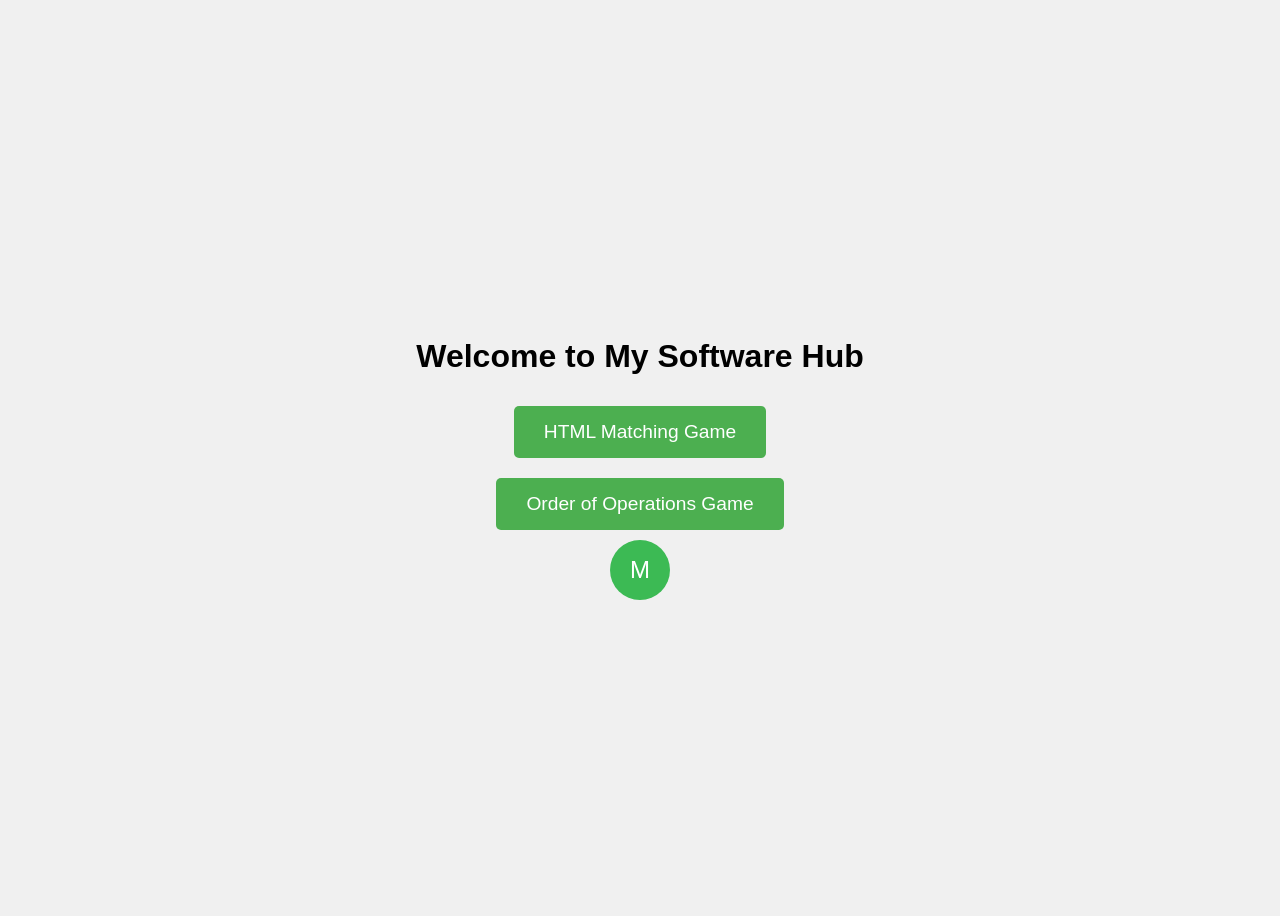
<file: index.html>
<!DOCTYPE html>
<html lang="en">
<head>
    <meta charset="UTF-8">
    <meta name="viewport" content="width=device-width, initial-scale=1.0">
    <title>My Software Hub</title>
    <style>
        body {
            font-family: Arial, sans-serif;
            display: flex;
            flex-direction: column;
            align-items: center;
            justify-content: center;
            height: 100vh;
            background-color: #f0f0f0;
        }
        .button {
            background-color: #4CAF50;
            color: white;
            padding: 15px 30px;
            margin: 10px;
            border: none;
            border-radius: 5px;
            cursor: pointer;
            font-size: 1.2em;
            text-decoration: none;
            display: inline-block;
        }
        .button:hover {
            background-color: #45a049;
        }
        .mm-button {
            background-color: #3cba54;
            border-radius: 50%;
            width: 60px;
            height: 60px;
            display: flex;
            align-items: center;
            justify-content: center;
            font-size: 1.5em;
            color: white;
            text-decoration: none;
        }
    </style>
</head>
<body>
    <h1>Welcome to My Software Hub</h1>
    <a href="html%20matching%20game/index.html" class="button">HTML Matching Game</a>
    <a href="order%20of%20operations%20game/index.html" class="button">Order of Operations Game</a>
    <a href="https://m.and.ms" class="mm-button">M</a>
</body>
</html>
</file>
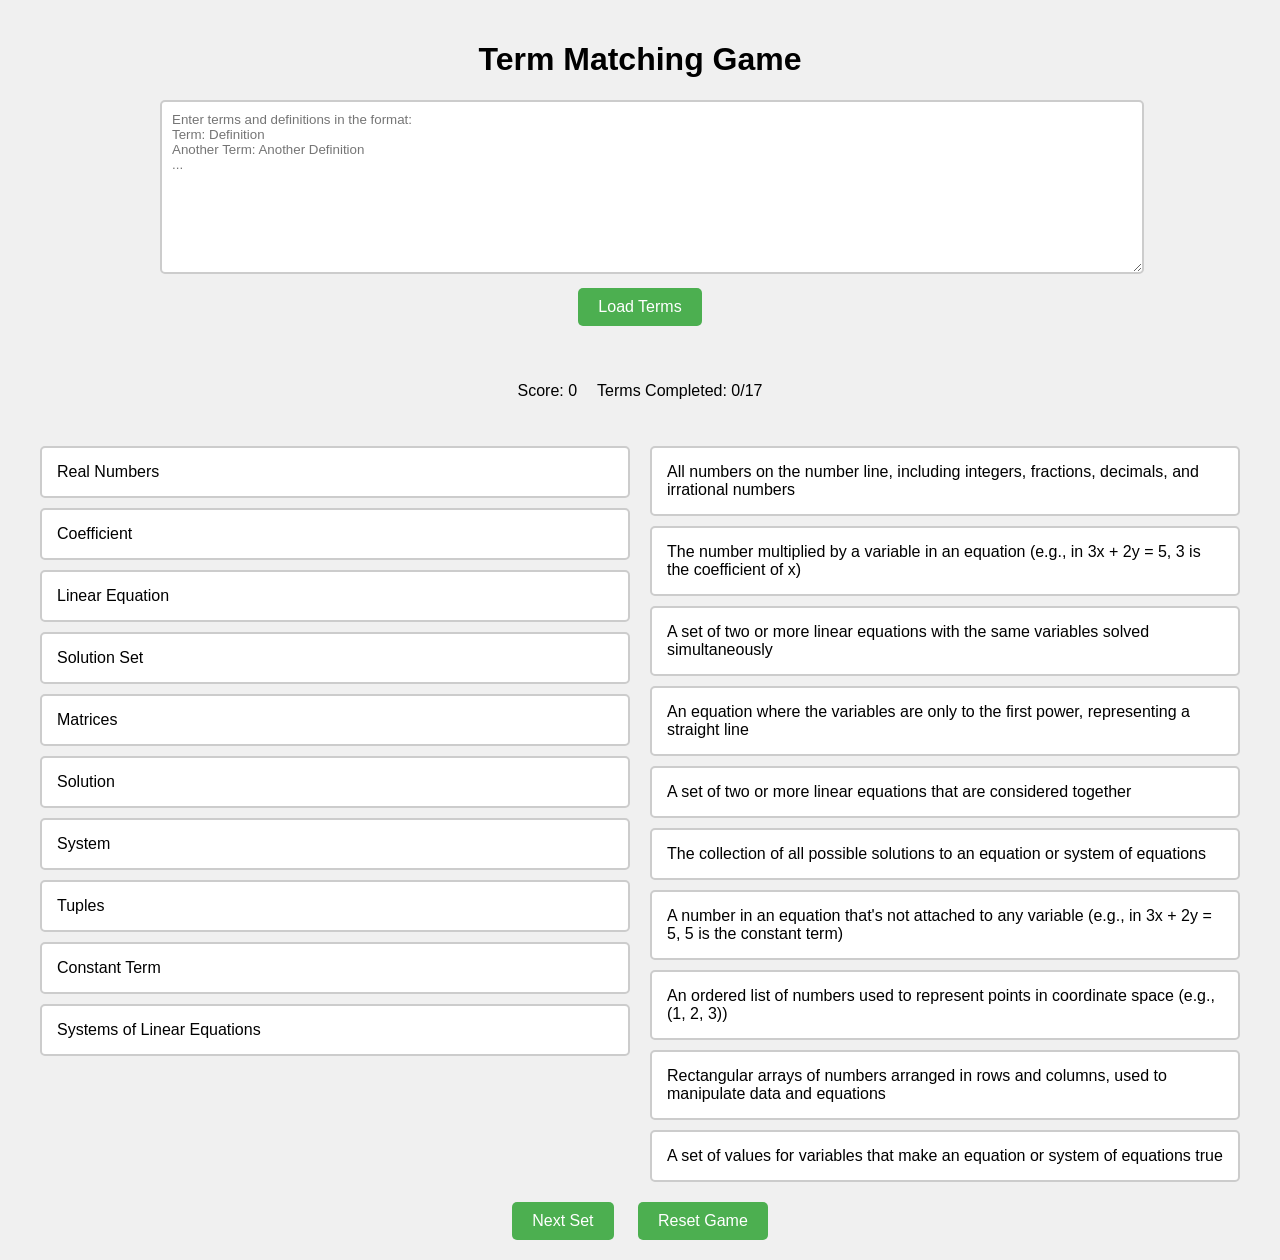
<file: html matching game/index.html>
<!DOCTYPE html>
<html lang="en">
<head>
    <meta charset="UTF-8">
    <meta name="viewport" content="width=device-width, initial-scale=1.0">
    <title>Term Matching Game</title>
    <link rel="stylesheet" href="styles.css">
</head>
<body>
    <div class="container">
        <div class="header">
            <h1>Term Matching Game</h1>
            <div class="input-area">
                <textarea id="termsInput" placeholder="Enter terms and definitions in the format:&#10;Term: Definition&#10;Another Term: Another Definition&#10;..."></textarea>
                <button id="loadTerms">Load Terms</button>
            </div>
            <div class="stats">
                <p>Score: <span id="score">0</span></p>
                <p>Terms Completed: <span id="completed">0</span>/<span id="total">0</span></p>
            </div>
        </div>
        <div class="game-area">
            <div class="terms-container" id="terms"></div>
            <div class="definitions-container" id="definitions"></div>
        </div>
        <div class="controls">
            <button id="nextSet">Next Set</button>
            <button id="reset">Reset Game</button>
        </div>
    </div>
    <script src="script.js"></script>
</body>
</html>
</file>
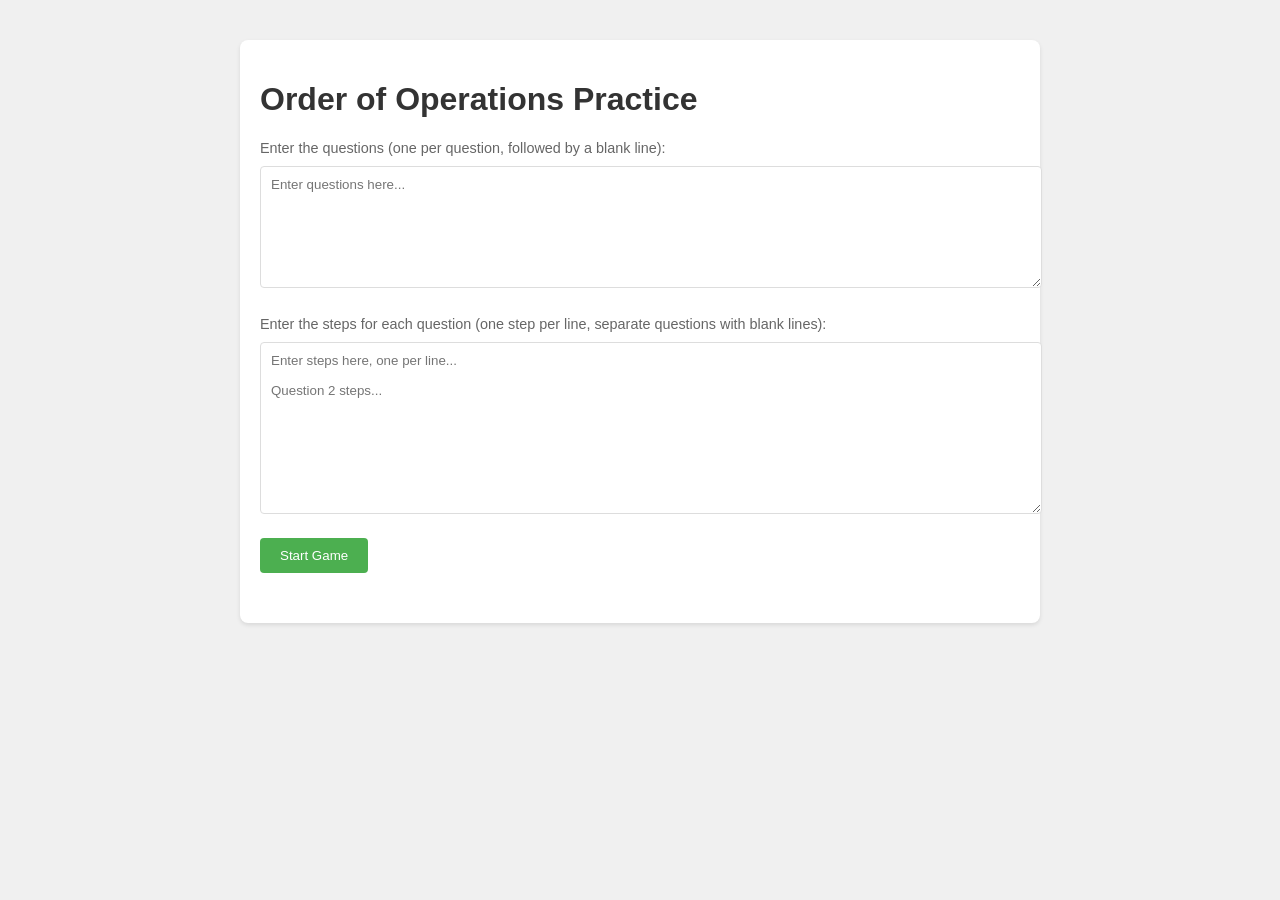
<file: order of operations game/index.html>
<!DOCTYPE html>
<html lang="en">
<head>
    <meta charset="UTF-8">
    <meta name="viewport" content="width=device-width, initial-scale=1.0">
    <title>Order of Operations Practice</title>
    <style>
        body {
            font-family: Arial, sans-serif;
            max-width: 800px;
            margin: 20px auto;
            padding: 20px;
            background-color: #f0f0f0;
        }

        .container {
            background-color: white;
            padding: 20px;
            border-radius: 8px;
            box-shadow: 0 2px 4px rgba(0,0,0,0.1);
        }

        h1, h2 {
            color: #333;
        }

        .step {
            background-color: #fff;
            border: 1px solid #ddd;
            padding: 10px;
            margin: 5px;
            cursor: move;
            border-radius: 4px;
            transition: background-color 0.3s;
        }

        .step.correct {
            background-color: #90EE90;
        }

        .step.incorrect {
            background-color: #FFB6B6;
        }

        #stepContainer {
            min-height: 300px;
            padding: 10px;
            background-color: #f8f8f8;
            border-radius: 4px;
        }

        button {
            background-color: #4CAF50;
            color: white;
            padding: 10px 20px;
            border: none;
            border-radius: 4px;
            cursor: pointer;
            margin: 10px 0;
        }

        button:hover {
            background-color: #45a049;
        }

        .game-container {
            display: flex;
            gap: 20px;
            margin-top: 20px;
        }

        .column {
            flex: 1;
            background-color: #f8f8f8;
            padding: 10px;
            border-radius: 4px;
            min-height: 300px;
        }

        .slot {
            background-color: #fff;
            border: 2px dashed #ddd;
            padding: 10px;
            margin: 5px;
            min-height: 20px;
            border-radius: 4px;
        }

        .input-container {
            margin: 20px 0;
        }

        textarea {
            width: 100%;
            height: 150px;
            margin-bottom: 10px;
            padding: 10px;
            border: 1px solid #ddd;
            border-radius: 4px;
            font-family: Arial, sans-serif;
        }

        .instructions {
            color: #666;
            font-size: 0.9em;
            margin-bottom: 10px;
        }

        .phase {
            display: none;
        }

        .phase.active {
            display: block;
        }

        .question-text {
            background-color: #f0f0f0;
            padding: 15px;
            border-radius: 4px;
            margin-bottom: 20px;
            font-size: 1.1em;
        }

        .navigation {
            margin-top: 20px;
            display: flex;
            gap: 10px;
            align-items: center;
        }

        .question-counter {
            color: #666;
            margin-right: auto;
        }

        #questionInput {
            height: 100px;
            margin-bottom: 10px;
        }
    </style>
</head>
<body>
    <div class="container">
        <h1>Order of Operations Practice</h1>
        
        <div id="loadingPhase" class="phase active">
            <div class="input-container">
                <p class="instructions">Enter the questions (one per question, followed by a blank line):</p>
                <textarea id="questionInput" placeholder="Enter questions here..."></textarea>
                <p class="instructions">Enter the steps for each question (one step per line, separate questions with blank lines):</p>
                <textarea id="stepsInput" placeholder="Enter steps here, one per line...&#10;&#10;Question 2 steps..."></textarea>
                <button onclick="processInput()">Start Game</button>
            </div>
        </div>

        <div id="playingPhase" class="phase">
            <div class="question-text" id="currentQuestion"></div>
            
            <div class="game-container">
                <div class="column" id="sourceContainer">
                    <h3>Steps to Order</h3>
                    <div id="stepContainer"></div>
                </div>
                <div class="column" id="targetContainer">
                    <h3>Put Steps in Order Here</h3>
                    <div id="slotContainer"></div>
                </div>
            </div>
            
            <div class="navigation">
                <span class="question-counter" id="questionCounter"></span>
                <button onclick="checkOrder()" id="checkButton">Check Order</button>
                <button onclick="resetSteps()" id="resetButton">Reset</button>
                <button onclick="previousQuestion()" id="prevButton">Previous Question</button>
                <button onclick="nextQuestion()" id="nextButton">Next Question</button>
            </div>
        </div>
    </div>

    <script>
        let questions = [];
        let allSteps = [];
        let currentQuestionIndex = 0;
        let correctSteps = [];
        let currentSteps = [];

        function processInput() {
            const questionInput = document.getElementById('questionInput').value;
            const stepsInput = document.getElementById('stepsInput').value;
            
            // Process questions
            questions = questionInput.split('\n\n')
                .map(q => q.trim())
                .filter(q => q !== '');

            // Process steps for each question
            allSteps = stepsInput.split('\n\n')
                .map(group => group.split('\n')
                    .map(step => step.trim())
                    .filter(step => step !== '')
                )
                .filter(group => group.length > 0);

            if (questions.length !== allSteps.length) {
                alert('The number of questions must match the number of step groups!');
                return;
            }

            if (questions.length === 0) {
                alert('Please enter at least one question with steps');
                return;
            }

            // Switch to playing phase
            document.getElementById('loadingPhase').classList.remove('active');
            document.getElementById('playingPhase').classList.add('active');
            
            // Start with first question
            loadQuestion(0);
        }

        function loadQuestion(index) {
            currentQuestionIndex = index;
            correctSteps = allSteps[index];
            currentSteps = [...correctSteps];
            shuffleArray(currentSteps);
            
            // Update question display
            document.getElementById('currentQuestion').textContent = questions[index];
            document.getElementById('questionCounter').textContent = 
                `Question ${index + 1} of ${questions.length}`;
            
            // Update navigation buttons
            document.getElementById('prevButton').disabled = index === 0;
            document.getElementById('nextButton').disabled = index === questions.length - 1;
            
            createGame();
        }

        function previousQuestion() {
            if (currentQuestionIndex > 0) {
                loadQuestion(currentQuestionIndex - 1);
            }
        }

        function nextQuestion() {
            if (currentQuestionIndex < questions.length - 1) {
                loadQuestion(currentQuestionIndex + 1);
            }
        }

        function createGame() {
            // Create source steps
            const stepContainer = document.getElementById('stepContainer');
            stepContainer.innerHTML = '';
            currentSteps.forEach((step, index) => {
                const stepElement = createDraggableStep(step, index);
                stepContainer.appendChild(stepElement);
            });

            // Create target slots
            const slotContainer = document.getElementById('slotContainer');
            slotContainer.innerHTML = '';
            for (let i = 0; i < currentSteps.length; i++) {
                const slot = document.createElement('div');
                slot.className = 'slot';
                slot.addEventListener('dragover', handleDragOver);
                slot.addEventListener('drop', handleDrop);
                slotContainer.appendChild(slot);
            }
        }

        function createDraggableStep(step, index) {
            const stepElement = document.createElement('div');
            stepElement.className = 'step';
            stepElement.draggable = true;
            stepElement.textContent = step;
            stepElement.id = `step-${index}`;
            
            stepElement.addEventListener('dragstart', handleDragStart);
            
            return stepElement;
        }

        function handleDragStart(e) {
            e.dataTransfer.setData('text/plain', e.target.id);
            e.target.style.opacity = '0.4';
        }

        function handleDragOver(e) {
            e.preventDefault();
        }

        function handleDrop(e) {
            e.preventDefault();
            const draggedId = e.dataTransfer.getData('text/plain');
            const draggedElement = document.getElementById(draggedId);
            const dropZone = e.target.closest('.slot');
            
            if (!dropZone) return;
            
            // If slot already has a step, swap them
            if (dropZone.children.length > 0) {
                const existingStep = dropZone.children[0];
                draggedElement.parentNode.appendChild(existingStep);
            }
            
            dropZone.innerHTML = '';
            dropZone.appendChild(draggedElement);
            draggedElement.style.opacity = '1';
        }

        function checkOrder() {
            const slots = document.getElementById('slotContainer').children;
            Array.from(slots).forEach((slot, index) => {
                if (slot.children.length === 0) return;
                
                const step = slot.children[0];
                if (step.textContent === correctSteps[index]) {
                    step.classList.add('correct');
                    step.classList.remove('incorrect');
                } else {
                    step.classList.add('incorrect');
                    step.classList.remove('correct');
                }
            });
        }

        function resetSteps() {
            currentSteps = [...correctSteps];
            shuffleArray(currentSteps);
            createGame();
        }

        function shuffleArray(array) {
            for (let i = array.length - 1; i > 0; i--) {
                const j = Math.floor(Math.random() * (i + 1));
                [array[i], array[j]] = [array[j], array[i]];
            }
            return array;
        }
    </script>
</body>
</html>
</file>
<file: html matching game/styles.css>
body {
    font-family: Arial, sans-serif;
    margin: 0;
    padding: 20px;
    background-color: #f0f0f0;
}

.container {
    max-width: 1200px;
    margin: 0 auto;
}

.header {
    text-align: center;
    margin-bottom: 30px;
}

.stats {
    display: flex;
    justify-content: center;
    gap: 20px;
}

.game-area {
    display: flex;
    justify-content: space-between;
    gap: 20px;
    margin-bottom: 20px;
}

.terms-container, .definitions-container {
    flex: 1;
    display: flex;
    flex-direction: column;
    gap: 10px;
}

.term, .definition {
    padding: 15px;
    background-color: white;
    border: 2px solid #ccc;
    border-radius: 5px;
    cursor: pointer;
    transition: background-color 0.3s;
}

.term:hover, .definition:hover {
    background-color: #f5f5f5;
}

.selected {
    background-color: #e0e0ff;
    border-color: #6666ff;
}

.matched {
    background-color: #e0ffe0;
    border-color: #66ff66;
    cursor: default;
}

.controls {
    text-align: center;
}

button {
    padding: 10px 20px;
    margin: 0 10px;
    font-size: 16px;
    cursor: pointer;
    background-color: #4CAF50;
    color: white;
    border: none;
    border-radius: 5px;
}

button:hover {
    background-color: #45a049;
}

.input-area {
    margin: 20px auto;
    width: 80%;
    text-align: center;
}

#termsInput {
    width: 100%;
    height: 150px;
    margin-bottom: 10px;
    padding: 10px;
    font-family: inherit;
    border: 2px solid #ccc;
    border-radius: 5px;
    resize: vertical;
}

#loadTerms {
    margin-bottom: 20px;
}
</file>
